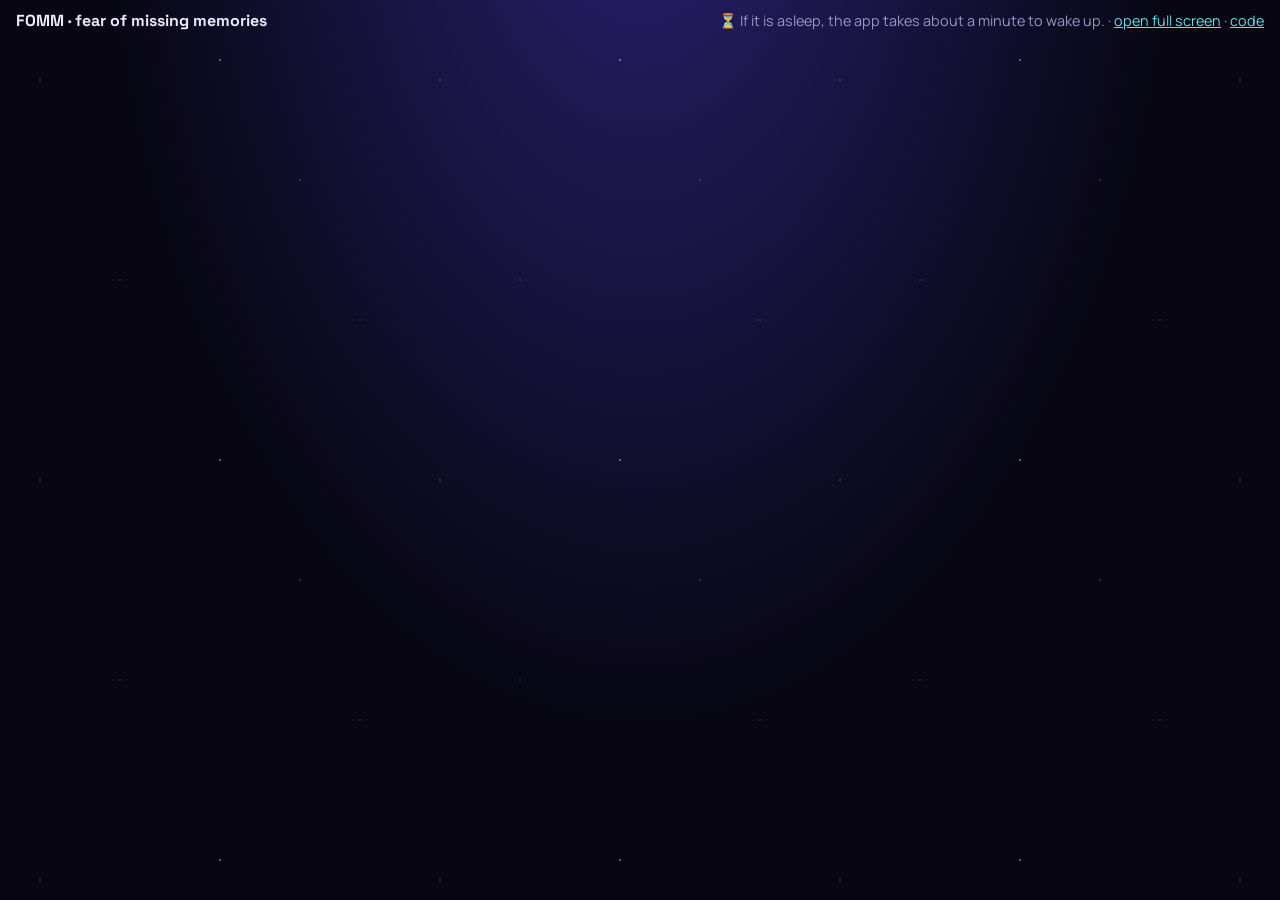
<file: index.html>
<!doctype html>
<html lang="en">
<head>
<meta charset="utf-8">
<meta name="viewport" content="width=device-width, initial-scale=1">
<title>FOMM · fear of missing memories</title>
<link href="https://fonts.googleapis.com/css2?family=Manrope:wght@400;600&family=Space+Grotesk:wght@500;700&display=swap" rel="stylesheet">
<style>
  :root { --void:#070612; --violet:#9A86FF; --gold:#F0B429; --cyan:#5BE1E6; --text:#ECEAFB; --muted:#9A96C4; }
  * { box-sizing: border-box; }
  body {
    margin: 0; color: var(--text); font-family: "Manrope", system-ui, sans-serif;
    background-color: var(--void);
    background-image:
      radial-gradient(1px 1px at 10% 20%, #fff8, transparent), radial-gradient(1px 1px at 30% 70%, #fff6, transparent),
      radial-gradient(1.5px 1.5px at 55% 15%, #fffa, transparent), radial-gradient(1px 1px at 75% 45%, #fff7, transparent),
      radial-gradient(1px 1px at 90% 80%, #fff6, transparent), radial-gradient(ellipse at 50% -20%, #2a2170 0%, transparent 60%);
    background-size: 400px 400px, 400px 400px, 400px 400px, 400px 400px, 400px 400px, 100% 100%;
    background-attachment: fixed;
  }
  .bar { display: flex; flex-wrap: wrap; gap: 8px 16px; align-items: center; justify-content: space-between; padding: 10px 16px; }
  .bar b { font-family: "Space Grotesk", sans-serif; }
  .bar span { color: var(--muted); font-size: .9rem; }
  .bar a { color: var(--cyan); }
  iframe { display: block; width: 100%; height: calc(100vh - 52px); border: 0; }
</style>
</head>
<body>
  <div class="bar">
    <b>FOMM · fear of missing memories</b>
    <span>⏳ If it is asleep, the app takes about a minute to wake up. ·
      <a href="https://fomm-letters-to-the-future.onrender.com" target="_blank" rel="noopener">open full screen</a> ·
      <a href="https://github.com/anagirio/fomm-letters-to-the-future" target="_blank" rel="noopener">code</a></span>
  </div>
  <iframe src="https://fomm-letters-to-the-future.onrender.com" title="FOMM · fear of missing memories" allow="clipboard-write"></iframe>
</body>
</html>
</file>
